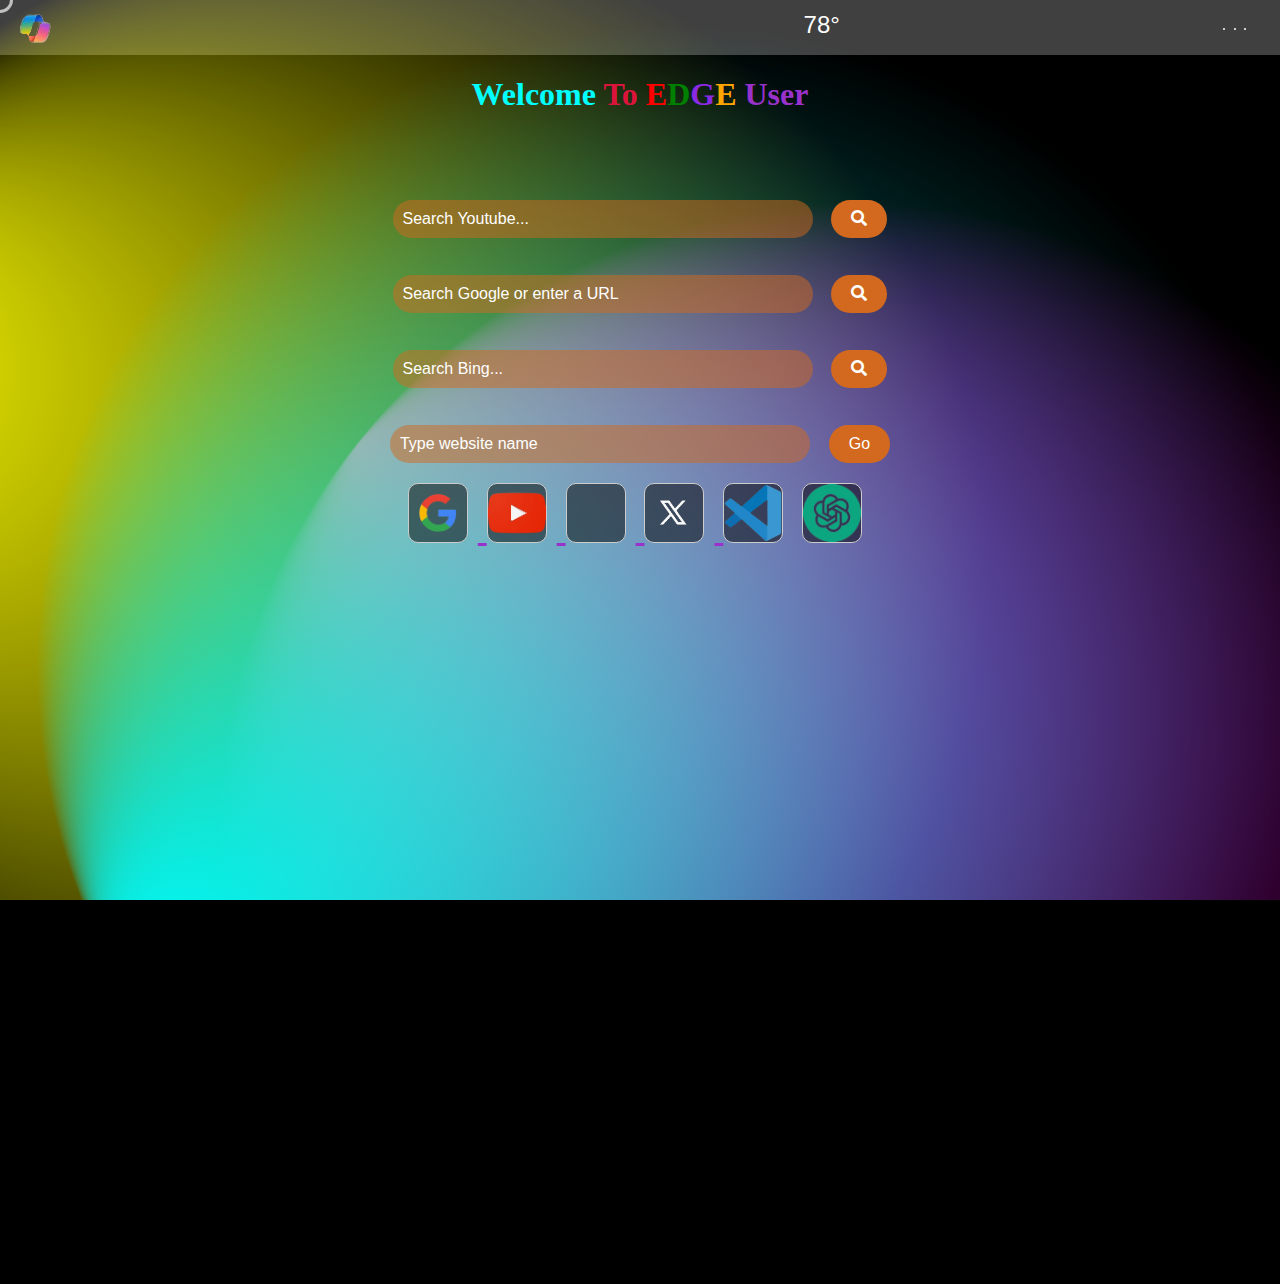
<file: index.html>
<!DOCTYPE html>
<html lang="en">
 <head>
    <meta charset="UTF-8">
    <meta name="viewport" content="width=device-width, initial-scale=1.0">
    <title>NTB</title>
    <link rel="stylesheet" href="styles.css">
    <script src="IMP.js"></script>
    <link rel="stylesheet" href="https://cdnjs.cloudflare.com/ajax/libs/font-awesome/5.15.4/css/all.min.css">
    <link rel="icon" href="./icon.png" type="image/icon type">
    <style>
        body{
        cursor: none;
        }

       body {
    position: relative;
    height: 100%;
}

/* Style for the background div */
.bg-wrap {
    position: absolute;
    top: 0;
    left: 0;
    width: 1290px;
    height: 1290px;
    z-index: -1; /* Ensures it is behind all other content */
    background-size: cover;
   }

    </style> 
 </head>
 <body>
       <div class="circle-cursor"></div>
 <div id="bg-wrap">
  <svg viewBox="0 0 100 100" preserveAspectRatio="xMidYMid slice">
  <defs>
  <radialGradient id="Gradient1" cx="50%" cy="50%" fx="0.441602%" fy="50%" r=".5"><animate attributeName="fx" dur="34s" values="0%;3%;0%" repeatCount="indefinite"></animate><stop offset="0%" stop-color="rgba(255, 0, 255, 1)"></stop><stop offset="100%" stop-color="rgba(255, 0, 255, 0)"></stop></radialGradient>
  <radialGradient id="Gradient2" cx="50%" cy="50%" fx="2.68147%" fy="50%" r=".5"><animate attributeName="fx" dur="23.5s" values="0%;3%;0%" repeatCount="indefinite"></animate><stop offset="0%" stop-color="rgba(255, 255, 0, 1)"></stop><stop offset="100%" stop-color="rgba(255, 255, 0, 0)"></stop></radialGradient>
  <radialGradient id="Gradient3" cx="50%" cy="50%" fx="0.836536%" fy="50%" r=".5"><animate attributeName="fx" dur="21.5s" values="0%;3%;0%" repeatCount="indefinite"></animate><stop offset="0%" stop-color="rgba(0, 255, 255, 1)"></stop><stop offset="100%" stop-color="rgba(0, 255, 255, 0)"></stop></radialGradient>
  <radialGradient id="Gradient4" cx="50%" cy="50%" fx="4.56417%" fy="50%" r=".5"><animate attributeName="fx" dur="23s" values="0%;5%;0%" repeatCount="indefinite"></animate><stop offset="0%" stop-color="rgba(0, 255, 0, 1)"></stop><stop offset="100%" stop-color="rgba(0, 255, 0, 0)"></stop></radialGradient>
  <radialGradient id="Gradient5" cx="50%" cy="50%" fx="2.65405%" fy="50%" r=".5"><animate attributeName="fx" dur="24.5s" values="0%;5%;0%" repeatCount="indefinite"></animate><stop offset="0%" stop-color="rgba(0,0,255, 1)"></stop><stop offset="100%" stop-color="rgba(0,0,255, 0)"></stop></radialGradient>
  <radialGradient id="Gradient6" cx="50%" cy="50%" fx="0.981338%" fy="50%" r=".5"><animate attributeName="fx" dur="25.5s" values="0%;5%;0%" repeatCount="indefinite"></animate><stop offset="0%" stop-color="rgba(255,0,0, 1)"></stop><stop offset="100%" stop-color="rgba(255,0,0, 0)"></stop></radialGradient>
  </defs>
  <!--<rect x="0" y="0" width="100%" height="100%" fill="url(#Gradient4)">
  <animate attributeName="x" dur="20s" values="25%;0%;25%" repeatCount="indefinite" />
  <animate attributeName="y" dur="21s" values="0%;25%;0%" repeatCount="indefinite" />
  <animateTransform attributeName="transform" type="rotate" from="0 50 50" to="360 50 50" dur="17s" repeatCount="indefinite"/>
  </rect>
  <rect x="0" y="0" width="100%" height="100%" fill="url(#Gradient5)">
  <animate attributeName="x" dur="23s" values="0%;-25%;0%" repeatCount="indefinite" />
  <animate attributeName="y" dur="24s" values="25%;-25%;25%" repeatCount="indefinite" />
  <animateTransform attributeName="transform" type="rotate" from="0 50 50" to="360 50 50" dur="18s" repeatCount="indefinite"/>
  </rect>
  <rect x="0" y="0" width="100%" height="100%" fill="url(#Gradient6)">
  <animate attributeName="x" dur="25s" values="-25%;0%;-25%" repeatCount="indefinite" />
  <animate attributeName="y" dur="26s" values="0%;-25%;0%" repeatCount="indefinite" />
  <animateTransform attributeName="transform" type="rotate" from="360 50 50" to="0 50 50" dur="19s" repeatCount="indefinite"/>
  </rect>-->
  <rect x="13.744%" y="1.18473%" width="100%" height="100%" fill="url(#Gradient1)" transform="rotate(334.41 50 50)"><animate attributeName="x" dur="20s" values="25%;0%;25%" repeatCount="indefinite"></animate><animate attributeName="y" dur="21s" values="0%;25%;0%" repeatCount="indefinite"></animate><animateTransform attributeName="transform" type="rotate" from="0 50 50" to="360 50 50" dur="7s" repeatCount="indefinite"></animateTransform></rect>
  <rect x="-2.17916%" y="35.4267%" width="100%" height="100%" fill="url(#Gradient2)" transform="rotate(255.072 50 50)"><animate attributeName="x" dur="23s" values="-25%;0%;-25%" repeatCount="indefinite"></animate><animate attributeName="y" dur="24s" values="0%;50%;0%" repeatCount="indefinite"></animate><animateTransform attributeName="transform" type="rotate" from="0 50 50" to="360 50 50" dur="12s" repeatCount="indefinite"></animateTransform>
  </rect>
  <rect x="9.00483%" y="14.5733%" width="100%" height="100%" fill="url(#Gradient3)" transform="rotate(139.903 50 50)"><animate attributeName="x" dur="25s" values="0%;25%;0%" repeatCount="indefinite"></animate><animate attributeName="y" dur="12s" values="0%;25%;0%" repeatCount="indefinite"></animate><animateTransform attributeName="transform" type="rotate" from="360 50 50" to="0 50 50" dur="9s" repeatCount="indefinite"></animateTransform>
  </rect>
  </svg>
    <div class="container">
    <header>
        <div class="hello">
            
            <span>
            <a href="https://www.bing.com/chat?form=NTPCHB"><button id = "wi"><img src="./download-removebg-preview-removebg-preview-removebg-preview.png"></button></a>
            </span>
        </div>
    <div class="datetime"><script>
        // Function to display current date and time
        function displayDateTime() {
            const now = new Date();
            const options = { weekday: 'long', year: 'numeric', month: 'long', day: 'numeric', hour: '2-digit', minute: '2-digit', second: '2-digit' };
            const dateTimeString = now.toLocaleDateString('en-US', options);
            document.getElementById('datetime').innerText = `Current Date and Time: ${dateTimeString}`;
        }

        // Initialize
        displayDateTime();
        setInterval(displayDateTime, 1000); // Update date and time every second
    </script></div>
     <div class="temp"><a class="currentTemp fc-inkwell d-ib fz-xs h-32 mt-4" href="https://search.yahoo.com/search;_ylt=AwrgzgfvakdmTd0HhKBDDWVH;_ylu=Y29sbwNncTEEcG9zAzEEdnRpZANTRVJQT1BFTkFJU1VNQ09OVFJPTF8xBHNlYwNoZWFkZXI-?q=abhi&amp;ei=UTF-8&amp;p=Weather+Bengaluru&amp;fr=sfp&amp;fr2=p%3As%2Cv%3Asfp%2Cm%3Aheader"><div class="thmb  fl-l"><noscript><img class="s-img va-top" src="https://s.yimg.com/pv/static/img/26_cloudy-202211231919.svg" width="32" height="32"/></noscript><object class="s-img va-top s-img-ll" width="32" height="32" data-src="https://s.yimg.com/pv/static/img/26_cloudy-202211231919.svg" src="[data-uri]" data="https://s.yimg.com/pv/static/img/26_cloudy-202211231919.svg"></object></div><div class="d-ib ml-8 mt-2 lh-28 fz-24">78°</div></a></div>
   <div class="menu">
    <div class="dots-container">
    <span class="dot"></span>
    <span class="dot"></span>
    <span class="dot"></span>
</div>
    <ul>
        <li><a href="https://www.bing.com">New tab</a></li>
        <li><a href="https://www.bing.com" onclick="window.open(this.href,'newwindow','width=1000,height=800'); return false;">New window</a></li>
        <li><a href="#" onclick="simulateKeyPress()">Downloads</a></li>
        <li><a href="edge://extensions/">Extensions</a></li>
        <li><a href="ms-edge://history/all">History</a></li>
        <li><a href="ms-edge://settings/">Settings</a></li>
        <li><a href="https://go.microsoft.com/fwlink/?linkid=2080734">Help and feedback</a></li>
        <li><a href="#">Know the Developer</a></li>
    </ul>
</div> 
    
</header>
   <center> 
        <font face="Comic sans MS"><h1><W>Welcome</W> <T> To</T> <E>E</E><D>D</D><G>G</G><EV>E</EV> <A> User</A>
        </font>
         <pre>
         </pre>
         <div class="search-container">
        <form action="https://www.youtube.com/search" method="GET">
            
            <input type="text" class="search-box" name="q" placeholder="Search Youtube...">
            <button type="submit" class="search-button"><i class="fas fa-search icon"></i></button>
     
        </form>
        <p>
        </p>
       <form id="search-form" action="https://www.google.com/search" method="GET" target="_blank">
        <input type="text" id="search-bar" name="q" class="search-box" placeholder="Search Google or enter a URL">
        <button type="submit" class="search-button"><i class="fas fa-search icon"></i></button>
        </form>
        <p>
        </p>
        <form action="https://www.bing.com/search" method="GET">
            
            <input type="text" class="search-box" name="q" placeholder="Search Bing...">
            <button type="submit" class="search-button"><i class="fas fa-search icon"></i></button>
        </form>
        <p>
        </p>
        <input type="text" id="searchInput"class="search-box" placeholder="Type website name">
        <button id="searchButton" class="search-button">Go</button>

        <div id="shortcuts">
         <a href="https://www.google.com" target="_blank">
          <button class="shortcut" style="background-image: url('./img-1.png')"></button>
         </a>

<a href="https://www.youtube.com" target="_blank">
    <button class="shortcut" style="background-image: url('./img-2.png')"></button>
</a>

<a href="https://stackoverflow.com" target="_blank">
    <button class="shortcut" style="background-image: url('https://cdn.sstatic.net/Sites/stackoverflow/Img/favicon.ico?v=ec617d715196')"></button>
</a>

<a href="https://twitter.com" target="_blank">
    <button class="shortcut" style="background-image: url('./img-3.png')"></button>
</a>

 <button onclick="openVSCode()" class="shortcut" style="background-image: url('./img-4.png')"></button>
<a href="https://chat.openai.com" target="_blank">
    <button class="shortcut" style="background-image: url('./img-5.png')"></button>
</a>       
        </div>

    </div>
    </center>
     
</div>
  </div>
  
   
  
 </body>
</html>
</file>
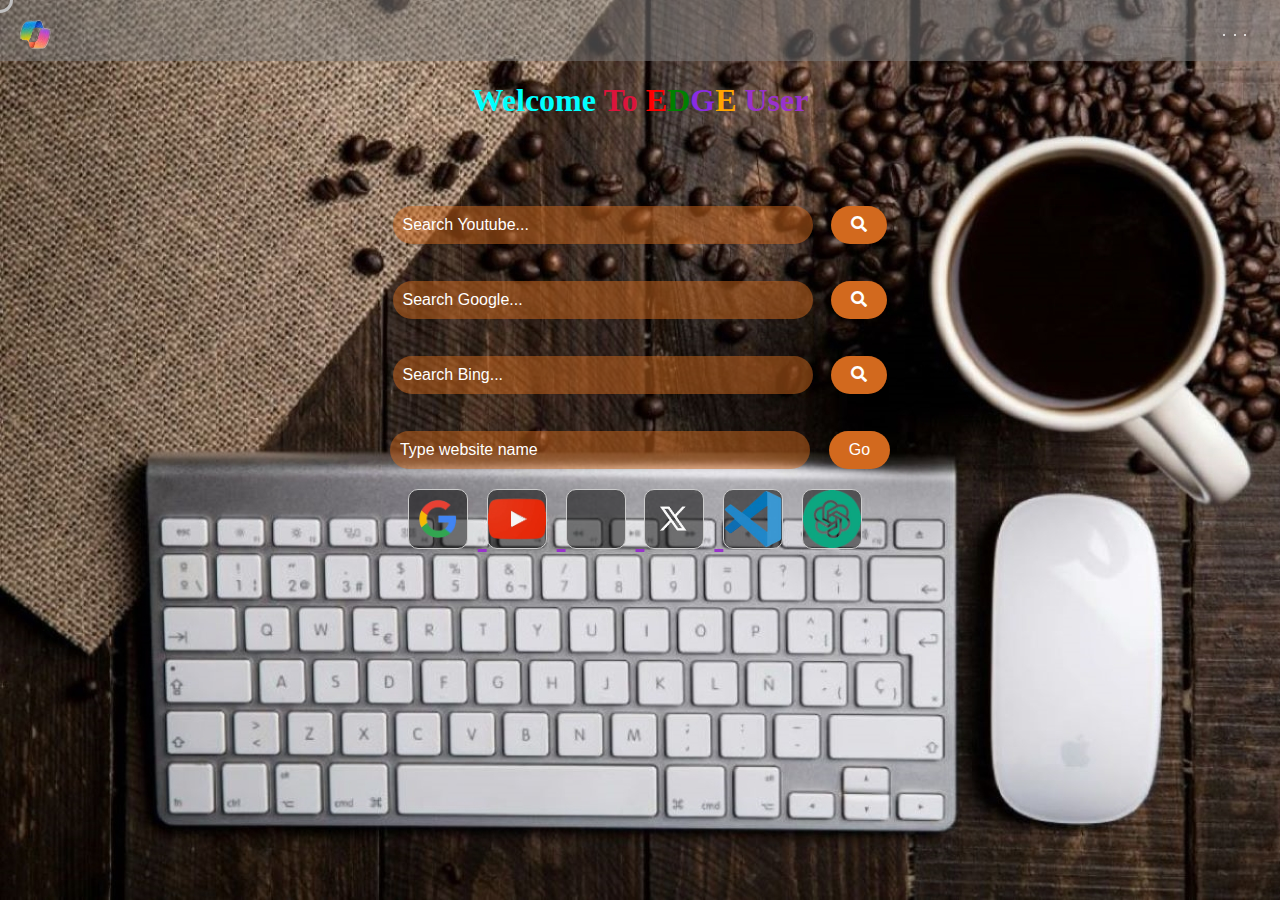
<file: brower.html>
<!DOCTYPE html>
<html lang="en">
 <head>
    <meta charset="UTF-8">
    <meta name="viewport" content="width=device-width, initial-scale=1.0">
    <title>My Search Engine Homepage</title>
    <link rel="stylesheet" href="syles for brower.css">
    <script src="IMP.js"></script>
    <link rel="stylesheet" href="https://cdnjs.cloudflare.com/ajax/libs/font-awesome/5.15.4/css/all.min.css">
    <style>
        body{
        cursor: none;
        }
    </style> 
 </head>
 <body>
   <div class="circle-cursor"></div>
   <header>
        <div class="hello">
            
            <span>
            <a href="https://www.bing.com/chat?form=NTPCHB"><button id = "wi"><img src="./download-removebg-preview-removebg-preview-removebg-preview.png"></button></a>
            </span>
        </div>
   <div class="menu">
    <div class="dots-container">
    <span class="dot"></span>
    <span class="dot"></span>
    <span class="dot"></span>
</div>
    <ul>
        <li><a href="https://www.bing.com">New tab</a></li>
        <li><a href="https://www.bing.com" onclick="window.open(this.href,'newwindow','width=1000,height=800'); return false;">New window</a></li>
        <li><a href="#" onclick="simulateKeyPress()">Downloads</a></li>
        <li><a href="edge://extensions/">Extensions</a></li>
        <li><a href="ms-edge://history/all">History</a></li>
        <li><a href="ms-edge://settings/">Settings</a></li>
        <li><a href="https://go.microsoft.com/fwlink/?linkid=2080734">Help and feedback</a></li>
    </ul>
</div> 
</header>
   <center> 
        <font face="Comic sans MS"><h1><W>Welcome</W> <T> To</T> <E>E</E><D>D</D><G>G</G><EV>E</EV> <A> User</A>
        </font>
         <pre>
         </pre>
         <div class="search-container">
        <form action="https://www.youtube.com/search" method="GET">
            
            <input type="text" class="search-box" name="q" placeholder="Search Youtube...">
            <button type="submit" class="search-button"><i class="fas fa-search icon"></i></button>
        </form>
        <p>
        </p>
        <form action="https://www.google.com/search" method="GET">
            
            <input type="text" class="search-box" name="q" placeholder="Search Google...">
            <button type="submit" class="search-button"><i class="fas fa-search icon"></i></button>
        </form>
        <p>
        </p>
        <form action="https://www.bing.com/search" method="GET">
            
            <input type="text" class="search-box" name="q" placeholder="Search Bing...">
            <button type="submit" class="search-button"><i class="fas fa-search icon"></i></button>
        </form>
        <p>
        </p>
        <input type="text" id="searchInput"class="search-box" placeholder="Type website name">
        <button id="searchButton" class="search-button">Go</button>

        <div id="shortcuts">
         <a href="https://www.google.com" target="_blank">
          <button class="shortcut" style="background-image: url('./h.png')"></button>
         </a>

<a href="https://www.youtube.com" target="_blank">
    <button class="shortcut" style="background-image: url('./t.png')"></button>
</a>

<a href="https://stackoverflow.com" target="_blank">
    <button class="shortcut" style="background-image: url('https://cdn.sstatic.net/Sites/stackoverflow/Img/favicon.ico?v=ec617d715196')"></button>
</a>

<a href="https://twitter.com" target="_blank">
    <button class="shortcut" style="background-image: url('./th-removebg-preview (3).png')"></button>
</a>

 <button onclick="openVSCode()" class="shortcut" style="background-image: url('./th-removebg-preview (1).png')"></button>
<a href="https://chat.openai.com" target="_blank">
    <button class="shortcut" style="background-image: url('./th-removebg-preview (2).png')"></button>
</a>       
        </div>




<script>
   
   function simulateKeyPress() {
    // Create a new KeyboardEvent for Ctrl key with 'keydown' type
    var ctrlEvent = new KeyboardEvent('keydown', {
        key: 'Control', // specify the key
        keyCode: 17, // specify the keyCode
        which: 17, // specify the 'which' property
        code: 'Control', // specify the code
        ctrlKey: true, // specify that Ctrl key is pressed
        bubbles: true // allow the event to bubble up through the DOM
    });

    // Dispatch the Ctrl key event on the document
    document.dispatchEvent(ctrlEvent);

    // Create a new KeyboardEvent for J key with 'keydown' type
    var jEvent = new KeyboardEvent('keydown', {
        key: 'j', // specify the key
        keyCode: 74, // specify the keyCode
        which: 74, // specify the 'which' property
        code: 'KeyJ', // specify the code
        ctrlKey: true, // specify that Ctrl key is pressed
        bubbles: true // allow the event to bubble up through the DOM
    });

    // Dispatch the J key event on the document
    document.dispatchEvent(jEvent);
}
   document.getElementById("searchButton").addEventListener("click", function() {
        var inputText = document.getElementById("searchInput").value;
        if (inputText.trim() !== "") {
            var websiteURL = getWebsiteURL(inputText);
            if (websiteURL !== "") {
                window.open(websiteURL, "_blank");
            } else {
                alert("Website not found!");
            }
        } else {
            alert("Please enter a website name!");
        }
    });

    function getWebsiteURL(websiteName) {
        // You can add more websites to the list
        var websites = {
            "google": "https://www.google.com",
            "youtube": "https://www.youtube.com",
            "stackoverflow": "https://stackoverflow.com",
            "chatgpt": "https://chat.openai.com",
            "github":"https://github.com/",
            "twitter":"https://twitter.com/",
            "facebook":"https://www.facebook.com/",
            "linkedin":"https://www.linkedin.com/",
            "instagram":"https://www.instagram.com/",
            "reddit":"https://www.reddit.com/",
            "twitch":"https://www.twitch.tv/" ,
            "netflix":"https://www.netflix.com/" , 
            "spotify":"https://www.spotify.com",
            "bilibili": "https://www.bilibili.tv",
            "imdb":"http://www.imdb.com/",
            "wikipedia":"https://en.wikipedia.org/wiki/Main_Page",
            "tiktok": "https://www.tiktok.com",
            "bing": "https://www.bing.com/",
            "microsoft rewards": "https://rewards.bing.com",
            "discord": "https://discord.com",
            "roblox": "https://www.roblox.com",
            "w3schools": "https://www.w3schools.com",
            "codechef": "https://www.codechef.com",
            "hackerrank": "https://www.hackerrank.com",
            "leetcode": "https://leetcode.com",
            "udemy": "https://www.udemy.com",
            "coursera": "https://www.coursera.org",
            "ij studio":"D:/website/Inchara%20Jayaram's%20Studio%20after%20login%20.html",
            


            };
        var lowerCaseName = websiteName.toLowerCase();
        return websites[lowerCaseName] || "";
    }
    function openVSCode() {
      window.location.href = 'vscode://';
    }
</script>
    </div>
    </center>
   
  
 </body>
</html>
</file>
<file: styles.css>
html{
    cursor: none;
    background:black;
}
.container{
    margin-top:-1290px;
}
.temp{
    font-size: 24px;
    float:right;
    text-align: right;
}

.temp a{
    color: white;
    text-decoration: none;
}

h1{
    text-align: 200px left 300px right;
    
}
/* Add your CSS styles here */
W {
  color: aqua;
}
T{
    color:crimson;
}
E{
  color: red ;
}
D{
    color: green;
}
G{
    color: blueviolet;
}
EV{
    color: orange;
}

A{
    color:  darkorchid;
}


body {
    cursor: none;
    font-family: Arial, sans-serif;
    margin:  5% auto;
    padding: 0;
    
   
}

html, body {
    width: 100%;
    height: 100%;
    overflow: auto; /* Hide scrollbars */
    margin: 0; /* Remove default margin */
}

body {
    cursor: none; /* Hide the default cursor */
    background:-moz-element(#bg-wrap);
  }

.circle-cursor {
    width: 20px;
    height: 20px;
    border-radius: 50%;
    border:3px solid silver;   
    background-color: transparent; /* Change the background color to your desired color */
    position: fixed;
    pointer-events: none; /* Ensure the cursor doesn't interfere with other elements */
    transform: translate(-50%, -50%);
    transition: background-color 0.3s ease; /* Add a smooth transition effect */
  }
  
  /* Optional: Change cursor color on hover */
  
  header {
    background-color: rgb(128, 128, 128, 50%);
    color: #fff;
    padding: 5px;
    display: flex;
    justify-content: space-between;
    align-items: center;
    cursor: none;
  }

  #wi{
    background-color: transparent;
    border: none;
    cursor: none;
  }
  
.search-container {
    cursor: none;   
    text-align: center;
    
}
       


.search-box {
    width: 400px;
    padding: 10px;
    border: 2px rgb(63, 16, 16);
    border-radius: 25px;
    font-size: 16px;
    outline:invert; 
    cursor: none;
    background-color: rgb(210, 105, 30, 50%);
    color: #fff;
}
.search-box::placeholder {
    color: white;
}

.search-box:hover {
    background-color: rgb(63, 16, 16, 70%);
}

.search-button {
    background-color: rgb(210, 105, 30);
    color: #fff;
    border: none;
    padding: 10px 20px;
    border-radius: 25px;
    font-size: 16px;
    cursor: none;
    margin-left: 10px;
    transition: background-color 0.3s ease; /* Add transition for smoother hover effect */
}

.search-button:hover {
    background-color: rgb(63, 16, 16); /* Darker shade of blue on hover */
}

#shortcuts {
    margin-top: 20px;
    cursor: none;
}
.shortcut {
    display: inline-block;
    width: 60px;
    height: 60px;
    margin-right: 10px;
    margin-bottom: 10px;
    border-radius: 10px;
    background-size: cover;
    cursor: none;
    background-color: rgb(0, 0, 0, 50%);
    border: 1px solid #ccc;
    text-align: center;
    line-height: 60px;
    font-size: 20px;
}

.menu {
    position: relative;
    display: inline-block;
    background-color: transparent;
    color: #fff;
    border-radius: 4px;
    padding: 10px 15px;
    cursor: pointer;
    top: 100%;
}

.menu:hover{
    background-color: #333;
}

/* Styling the menu items */
.menu ul {
    list-style: none;
    padding: 0;
    margin: 0;
    position: absolute;
    top: 100%;
    left: 50%;
    transform: translateX(-50%);
    background: #fff;
    border: 1px solid #ccc;
    border-radius: 4px;
    display: none; /* Initially hidden */
    z-index: 1;
}

.menu li {
    padding: 10px;
    border-bottom: 1px solid #ccc;
    text-align: center;
}

/* Show menu items when menu is hovered */
.menu:hover ul {
    display: block;
    
}

/* Styling links */
.menu a {
    text-decoration: none;
    color: #333;
}

/* Add a bit of transition effect for smooth appearance */
.menu ul {
    transition: all 0.3s ease;
}

/* Styling the three dots */
.dots-container {
    position: relative;
    display: inline-block;
    cursor: pointer;
    margin-right: 10px;
}

.dots-container .dot {
    width: 2px;
    height: 2px;
    background-color: #fff;
    border-radius: 50%;
    display: inline-block;
    margin-right: 4px;
}
</file>
<file: syles for brower.css>
html{
    cursor: none;
    background-image: url("./bg img .jpg") 
}
h1{
    text-align: 200px left 300px right;
    
}
/* Add your CSS styles here */
W {
  color: aqua;
}
T{
    color:crimson;
}
E{
  color: red ;
}
D{
    color: green;
}
G{
    color: blueviolet;
}
EV{
    color: orange;
}

A{
    color:  darkorchid;
}


body {
    cursor: none;
    font-family: Arial, sans-serif;
    margin:  5% auto;
    padding: 0;
    
   
}

html, body {
    width: 100%;
    height: 100%;
    overflow: auto; /* Hide scrollbars */
    margin: 0; /* Remove default margin */
}

body {
    cursor: none; /* Hide the default cursor */
  }

.circle-cursor {
    width: 20px;
    height: 20px;
    border-radius: 50%;
    border:3px solid silver;   
    background-color: transparent; /* Change the background color to your desired color */
    position: fixed;
    pointer-events: none; /* Ensure the cursor doesn't interfere with other elements */
    transform: translate(-50%, -50%);
    transition: background-color 0.3s ease; /* Add a smooth transition effect */
  }
  
  /* Optional: Change cursor color on hover */
  
  header {
    background-color: rgb(128, 128, 128, 50%);
    color: #fff;
    padding: 5px;
    display: flex;
    justify-content: space-between;
    align-items: center;
    cursor: none;
  }

  #wi{
    background-color: transparent;
    border: none;
    cursor: none;
  }
  
.search-container {
    cursor: none;   
    text-align: center;
    
}
       


.search-box {
    width: 400px;
    padding: 10px;
    border: 2px rgb(63, 16, 16);
    border-radius: 25px;
    font-size: 16px;
    outline:invert; 
    cursor: none;
    background-color: rgb(210, 105, 30, 50%);
    color: #fff;
}
.search-box::placeholder {
    color: white;
}

.search-box:hover {
    background-color: rgb(63, 16, 16, 70%);
}

.search-button {
    background-color: rgb(210, 105, 30);
    color: #fff;
    border: none;
    padding: 10px 20px;
    border-radius: 25px;
    font-size: 16px;
    cursor: none;
    margin-left: 10px;
    transition: background-color 0.3s ease; /* Add transition for smoother hover effect */
}

.search-button:hover {
    background-color: rgb(63, 16, 16); /* Darker shade of blue on hover */
}

#shortcuts {
    margin-top: 20px;
    cursor: none;
}
.shortcut {
    display: inline-block;
    width: 60px;
    height: 60px;
    margin-right: 10px;
    margin-bottom: 10px;
    border-radius: 10px;
    background-size: cover;
    cursor: none;
    background-color: rgb(0, 0, 0, 50%);
    border: 1px solid #ccc;
    text-align: center;
    line-height: 60px;
    font-size: 20px;
}

.menu {
    position: relative;
    display: inline-block;
    background-color: transparent;
    color: #fff;
    border-radius: 4px;
    padding: 10px 15px;
    cursor: pointer;
    top: 100%;
}

.menu:hover{
    background-color: #333;
}

/* Styling the menu items */
.menu ul {
    list-style: none;
    padding: 0;
    margin: 0;
    position: absolute;
    top: 100%;
    left: 50%;
    transform: translateX(-50%);
    background: #fff;
    border: 1px solid #ccc;
    border-radius: 4px;
    display: none; /* Initially hidden */
    z-index: 1;
}

.menu li {
    padding: 10px;
    border-bottom: 1px solid #ccc;
    text-align: center;
}

/* Show menu items when menu is hovered */
.menu:hover ul {
    display: block;
    
}

/* Styling links */
.menu a {
    text-decoration: none;
    color: #333;
}

/* Add a bit of transition effect for smooth appearance */
.menu ul {
    transition: all 0.3s ease;
}

/* Styling the three dots */
.dots-container {
    position: relative;
    display: inline-block;
    cursor: pointer;
    margin-right: 10px;
}

.dots-container .dot {
    width: 2px;
    height: 2px;
    background-color: #fff;
    border-radius: 50%;
    display: inline-block;
    margin-right: 4px;
}
</file>
